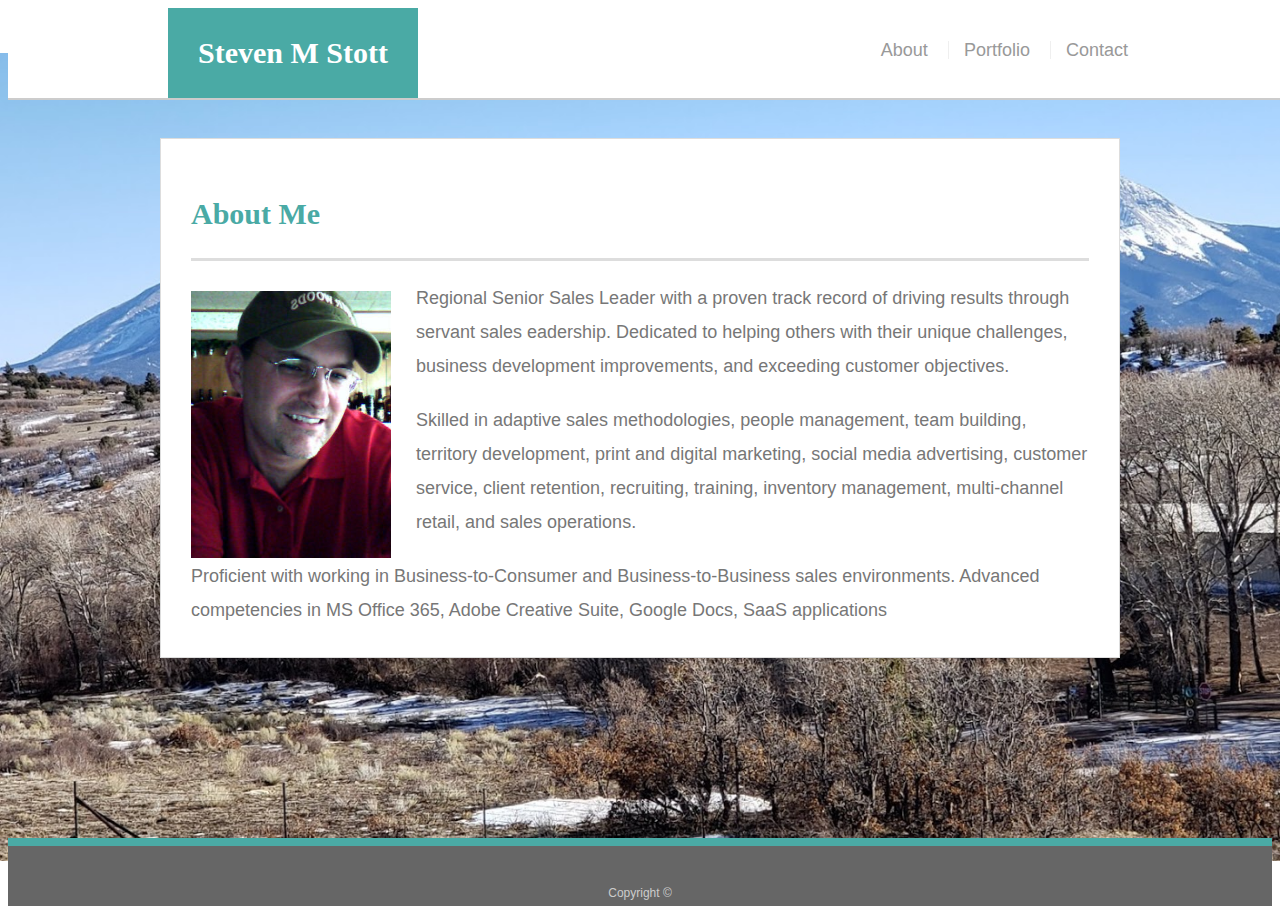
<file: index.html>
<!doctype html>
<html lang="en-us">

<head>
  <meta charset="UTF-8">
  <title>About | Steven M Stott</title>
  <link rel="stylesheet" type="text/css" href="assets/css/style-responsive.css">
  <meta name="viewport" content="width=device-width, initial-scale=1.0">
  
  <style>
    @media screen and (max-width: 640px) {
      div.example
        display: none;
    @media screen and (max-width: 768px) {
        div.example
          display: none;
    @media screen and (max-width: 980px) {
          div.example
            display: none;
  
  </style>

</head>

<body>

  <header id="masthead">
    <div class="container">
      <a href="index.html" id="logo">Steven M Stott</a>
      <nav>
          <a href="index.html">About</a>
        <a href="portfolio.html">Portfolio</a>
        <a href="contact.html">Contact</a>
      </nav>
    </div>
  </header>

  <div id="main-container" class="container">
    <section class="main-section">
      <h1>About Me</h1>

      <img src=" assets/images/Stott copy.jpg" class="auth-image" alt="Steven M Stott">

      <p>Regional Senior Sales Leader with a proven track record of driving results through
        servant sales eadership. Dedicated to helping others with their unique challenges,
        business development improvements, and exceeding customer objectives.</p>

      <p>Skilled in adaptive sales methodologies, people management, team building, territory
        development, print and digital marketing, social media advertising, customer service,
        client retention, recruiting, training, inventory management, multi-channel retail, and
        sales
        operations.</p>

      <p>Proficient with working in Business-to-Consumer and Business-to-Business sales
        environments.
        Advanced competencies in MS Office 365, Adobe Creative Suite, Google Docs, SaaS
        applications</p>

    </section>

  </div>

  <footer>
    <div class="container">
      Copyright &copy;
    </div>
  </footer>
</body>

</html>
</file>
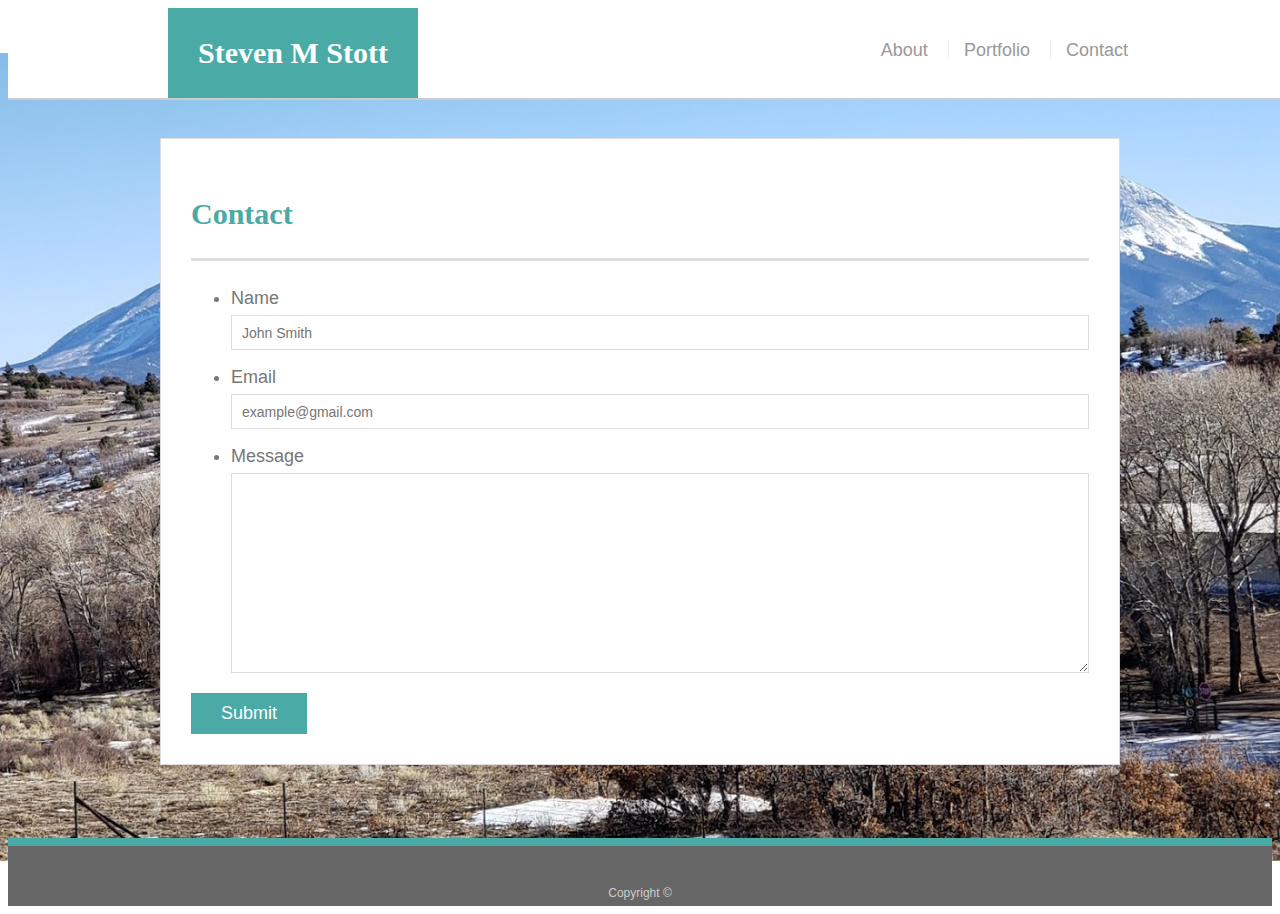
<file: contact-responsive.html>
<!doctype html>
<html lang="en-us">

<head>
  <meta charset="UTF-8">
  <title>Contact | Steven M Stott</title>
  <link rel="stylesheet" type="text/css" href="assets/css/style-responsive.css">
  <meta name="viewport" content="width=device-width, initial-scale=1.0">

  <style>
    @media screen and (max-width: 640px) {
      div.example {
        display: none;
      }

      @media screen and (max-width: 768px) {
        div.example {
          display: none;
        }

        @media screen and (max-width: 980px) {
          div.example {
            display: none;
          }
        }
  </style>
</head>

<body>

  <header id="masthead">
    <div class="container">
      <a href="index.html" id="logo">Steven M Stott</a>
      <nav>
        <a href="index-responsive.html">About</a>
        <a href="portfolio-responsive.html">Portfolio</a>
        <a href="contact-responsive.html">Contact</a>
      </nav>
    </div>
  </header>

  <div id="main-container" class="container">
    <section class="main-section">
      <h1>Contact</h1>

      <form id="contact-form">
        <ul>
          <li>
            <label for="name">Name</label>
            <input type="text" id="name" name="name" placeholder="John Smith" required="required">
          </li>
          <li>
            <label for="email">Email</label>
            <input type="email" id="email" name="email" placeholder="example@gmail.com" required="required">
          </li>
          <li>
            <label for="message">Message</label>
            <textarea id="message" name="message" required="required"></textarea>
          </li>
        </ul>
        <input type="submit">
      </form>

    </section>

  </div>

  <footer>
    <div class="container">
      Copyright &copy;
    </div>
  </footer>
</body>

</html>
</file>
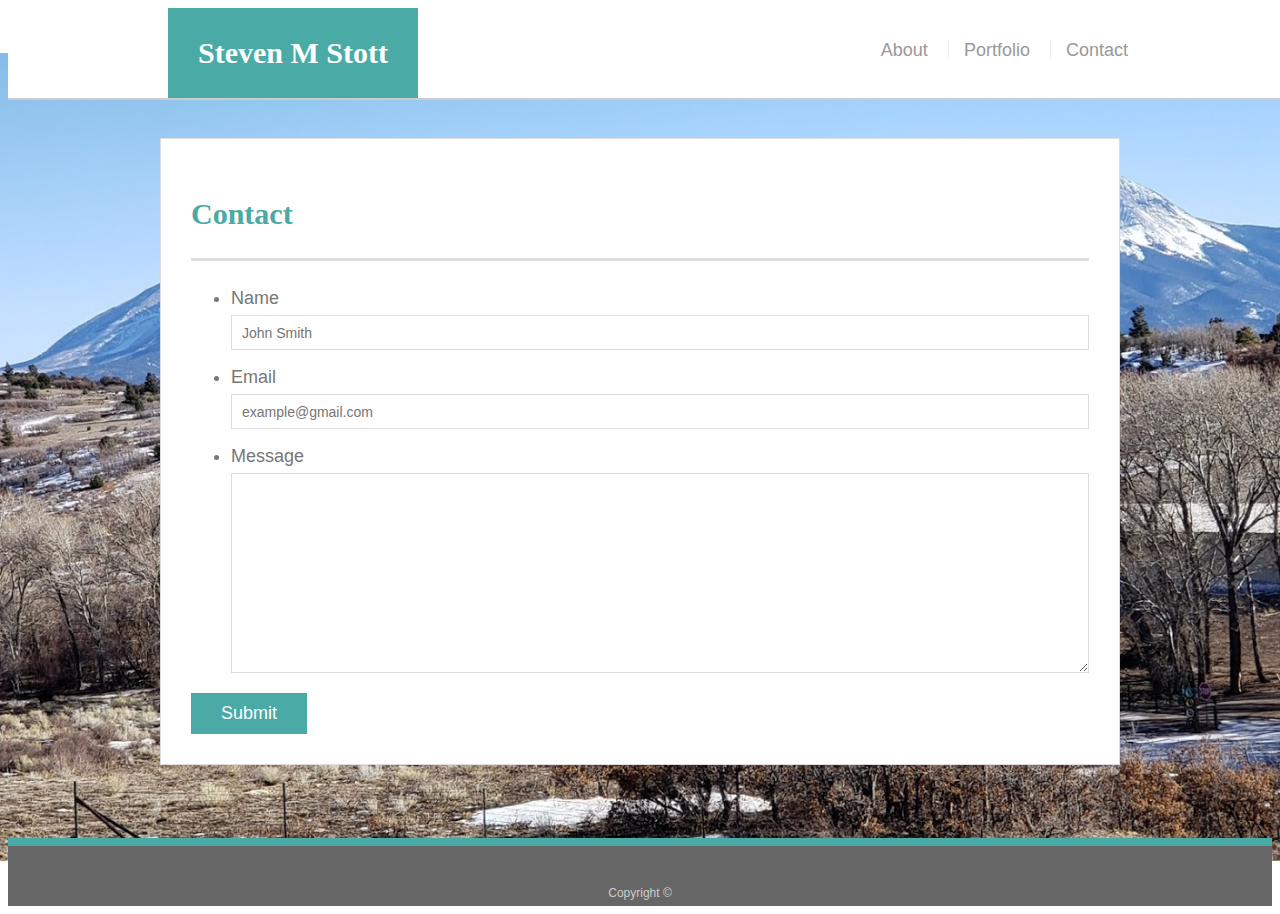
<file: contact.html>
<!doctype html>
<html lang="en-us">

<head>
  <meta charset="UTF-8">
  <title>Contact | Steven M Stott</title>
  <link rel="stylesheet" type="text/css" href="assets/css/style-responsive.css">
  <meta name="viewport" content="width=device-width, initial-scale=1.0">

  <style>
    @media screen and (max-width: 640px) {
      div.example {
        display: none;
      }

      @media screen and (max-width: 768px) {
        div.example {
          display: none;
        }

        @media screen and (max-width: 980px) {
          div.example {
            display: none;
          }
        }
  </style>
</head>

<body>

  <header id="masthead">
    <div class="container">
      <a href="index.html" id="logo">Steven M Stott</a>
      <nav>
        <a href="index.html">About</a>
        <a href="portfolio.html">Portfolio</a>
        <a href="contact.html">Contact</a>
      </nav>
    </div>
  </header>

  <div id="main-container" class="container">
    <section class="main-section">
      <h1>Contact</h1>

      <form id="contact-form">
        <ul>
          <li>
            <label for="name">Name</label>
            <input type="text" id="name" name="name" placeholder="John Smith" required="required">
          </li>
          <li>
            <label for="email">Email</label>
            <input type="email" id="email" name="email" placeholder="example@gmail.com" required="required">
          </li>
          <li>
            <label for="message">Message</label>
            <textarea id="message" name="message" required="required"></textarea>
          </li>
        </ul>
        <input type="submit">
      </form>

    </section>

  </div>

  <footer>
    <div class="container">
      Copyright &copy;
    </div>
  </footer>
</body>

</html>
</file>
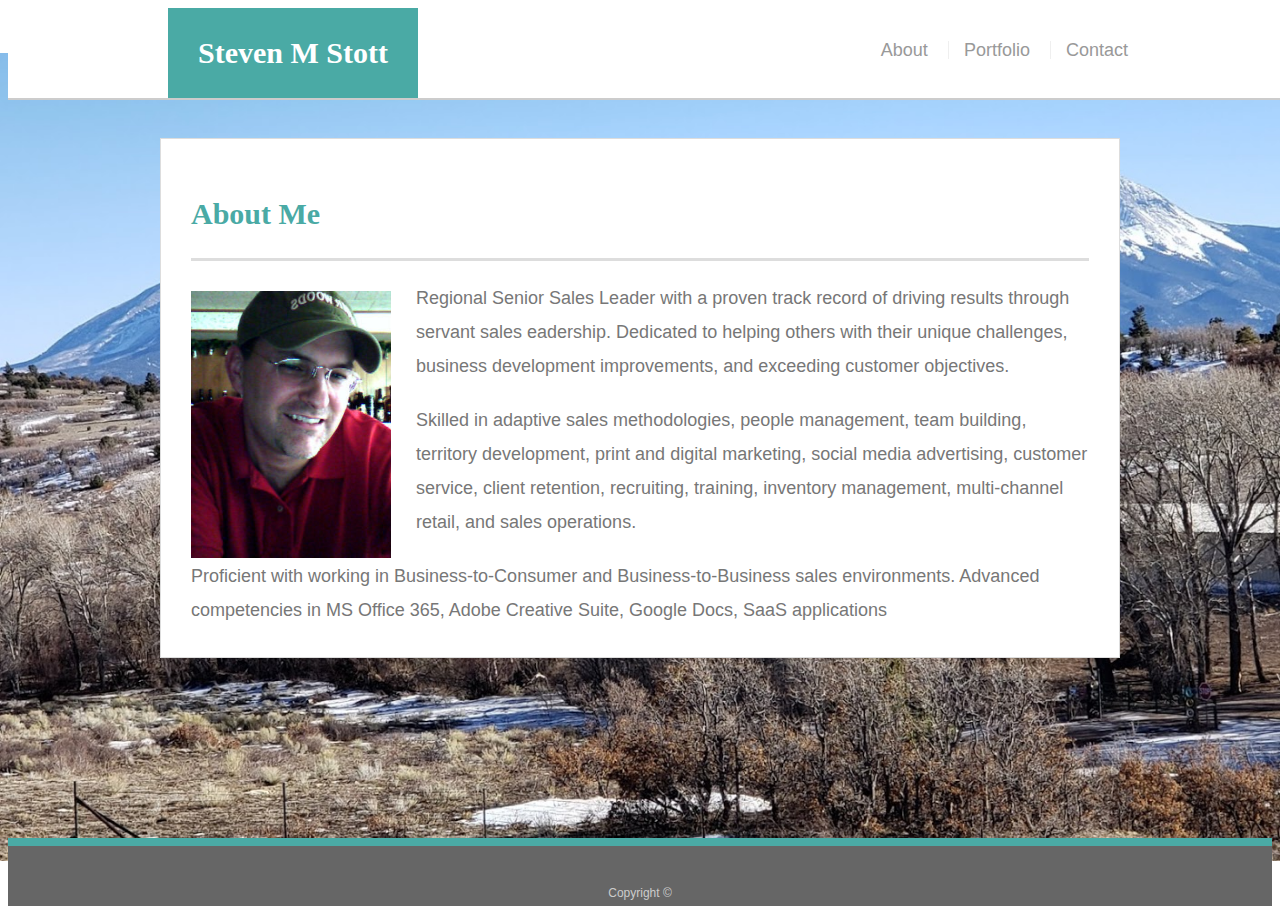
<file: index-responsive.html>
<!doctype html>
<html lang="en-us">

<head>
  <meta charset="UTF-8">
  <title>About | Steven M Stott</title>
  <link rel="stylesheet" type="text/css" href="assets/css/style-responsive.css">
  <meta name="viewport" content="width=device-width, initial-scale=1.0">
  
  <style>
    @media screen and (max-width: 640px) {
      div.example
        display: none;
    @media screen and (max-width: 768px) {
        div.example
          display: none;
    @media screen and (max-width: 980px) {
          div.example
            display: none;
  
  </style>

</head>

<body>

  <header id="masthead">
    <div class="container">
      <a href="index.html" id="logo">Steven M Stott</a>
      <nav>
        <a href="index-responsive.html">About</a>
        <a href="portfolio-responsive.html">Portfolio</a>
        <a href="contact-responsive.html">Contact</a>
      </nav>
    </div>
  </header>

  <div id="main-container" class="container">
    <section class="main-section">
      <h1>About Me</h1>

      <img src=" assets/images/Stott copy.jpg" class="auth-image" alt="Steven M Stott">

      <p>Regional Senior Sales Leader with a proven track record of driving results through
        servant sales eadership. Dedicated to helping others with their unique challenges,
        business development improvements, and exceeding customer objectives.</p>

      <p>Skilled in adaptive sales methodologies, people management, team building, territory
        development, print and digital marketing, social media advertising, customer service,
        client retention, recruiting, training, inventory management, multi-channel retail, and
        sales
        operations.</p>

      <p>Proficient with working in Business-to-Consumer and Business-to-Business sales
        environments.
        Advanced competencies in MS Office 365, Adobe Creative Suite, Google Docs, SaaS
        applications</p>

    </section>

  </div>

  <footer>
    <div class="container">
      Copyright &copy;
    </div>
  </footer>
</body>

</html>
</file>
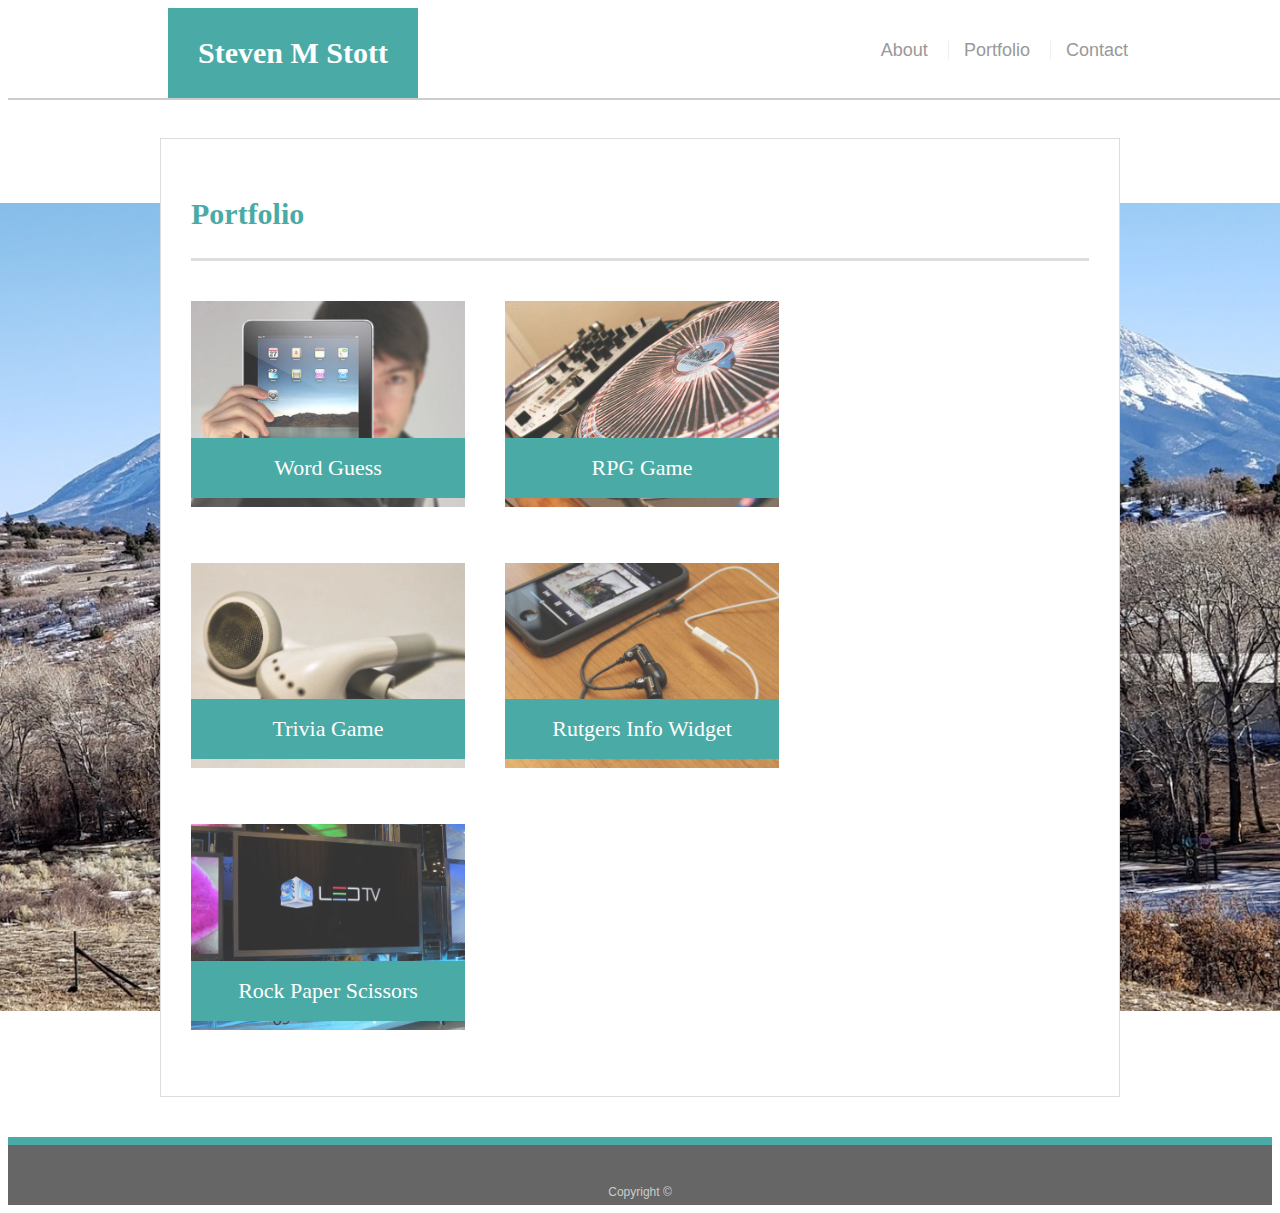
<file: portfolio-responsive.html>
<!doctype html>
<html lang="en-us">

<head>
  <meta charset="UTF-8">
  <title>Contact | Steven M Stott</title>
  <link rel="stylesheet" type="text/css" href="assets/css/style-responsive.css">
  <meta name="viewport" content="width=device-width, initial-scale=1.0">

  <style>
    @media screen and (max-width: 640px) {
      div.example {
        display: none;
      }

      @media screen and (max-width: 768px) {
        div.example {
          display: none;
        }

        @media screen and (max-width: 980px) {
          div.example {
            display: none;
          }
        }
  </style>
</head>

<body>

  <header id="masthead">
    <div class="container">
      <a href="index.html" id="logo">Steven M Stott</a>
      <nav>
        <a href="index-responsive.html">About</a>
        <a href="portfolio-responsive.html">Portfolio</a>
        <a href="contact-responsive.html">Contact</a>
      </nav>
    </div>
  </header>

  <div id="main-container" class="container">
    <section class="main-section">
      <h1>Portfolio</h1>

      <div class="work">
        <img src="assets/images/technics-q-c-640-480-1.jpg" alt="Word Guess">

        <h3>Word Guess</h3>
      </div>
      <div class="work">
        <img src="assets/images/technics-q-c-640-480-2.jpg" alt="RPG Game">

        <h3>RPG Game</h3>
      </div>
      <div class="work">
        <img src="assets/images/technics-q-c-640-480-5.jpg" alt="Trivia Game">

        <h3>Trivia Game</h3>
      </div>
      <div class="work">
        <img src="assets/images/technics-q-c-640-480-7.jpg" alt="Rutgers Info Widget">

        <h3>Rutgers Info Widget</h3>
      </div>
      <div class="work">
        <img src="assets/images/technics-q-c-640-480-9.jpg" alt="Rock Paper Scissors">

        <h3>Rock Paper Scissors</h3>
      </div>

    </section>

  </div>

  <footer>
    <div class="container">
      Copyright &copy;
    </div>
  </footer>
</body>

</html>
</file>
<file: assets/css/style-responsive.css>
body {
    font-family: Arial, "Helvetica Neue", Helvetica, sans-serif;
    font-size: 18px;
    line-height: 34px;
    color: #777777;
    background: url("../images/The Sisters Background.jpg") no-repeat center center/100%;
  }
  
  * {
    box-sizing: border-box;
  }
  
  /* general */
  
  .container {
    width: 100%;
    max-width: 960px;
    margin: 0 auto;
    clear: both;
  }
  
  h1,
  h2,
  h3,
  p {
    margin-bottom: 20px;
  }
  
  p:last-child {
    margin-bottom: 0;
  }
  
  h1,
  h2,
  h3 {
    font-family: Georgia, Times, "Times New Roman", serif;
    font-weight: 700;
    color: #4aaaa5;
  }
  
  h1 {
    padding-bottom: 20px;
    font-size: 30px;
    line-height: 49px;
    border-bottom: 3px solid #dddddd;
  }
  
  h2,
  h3 {
    font-size: 22px;
  }
  
  /* header */
  
  #masthead {
    position: fixed;
    z-index: 99;
    width: 100%;
    margin: 0 0 30px;
    overflow: auto;
    color: #ffffff;
    background: #ffffff;
    border-bottom: 2px solid #cccccc;
  }
  
  #logo {
    float: left;
    width: 250px;
    height: 90px;
    font-family: Georgia, Times, "Times New Roman", serif;
    font-size: 30px;
    font-weight: 700;
    line-height: 90px;
    color: #ffffff;
    text-align: center;
    text-decoration: none;
    background: #4aaaa5;
  }
  
  nav {
    float: right;
    margin-top: 25px;
  }
  
  nav a {
    display: inline-block;
    padding-left: 15px;
    margin-left: 15px;
    line-height: 18px;
    color: #999;
    text-decoration: none;
    border-left: 1px solid #efefef;
  }
  
  nav a:first-child {
    border-left: 0 none;
  }
  
  /* footer */
  
  footer {
    padding: 30px 0;
    clear: both;
    font-size: 12px;
    color: #ffffff;
    color: #cccccc;
    text-align: center;
    background: #666666;
    border-top: 8px solid #4aaaa5;
    height: 50px;
  }
  
  h3, h2 {
    padding-bottom: 20px;
    margin-bottom: 15px;
    line-height: 22px;
    border-bottom: 2px solid #eeeeee;
  }
  
  /* main */
  
  #main-container {
    padding-top: 130px;
    min-height: calc(100vh - 70px);
  }
  
  .main-section {
    float: left;
    width: 100%;
    max-width: 960px;
    padding: 30px;
    margin: 0 0 40px;
    background: #ffffff;
    border: 1px solid #dddddd;
  }
  
  /* portfolio page */
  
  .work {
    position: relative;
    float: left;
    width: 274px;
    margin: 20px 0 25px;
    overflow: auto;
  }
  
  .work:nth-child(even) {
    margin-right: 40px;
  }
  
  .work img {
    width: 100%;
    border: 0 none;
    opacity: 0.8;
  }
  
  .work h3 {
    position: absolute;
    bottom: 20px;
    width: 100%;
    padding: 15px;
    margin-bottom: 0;
    font-weight: 300;
    line-height: 30px;
    color: #ffffff;
    text-align: center;
    background: #4aaaa5;
    border-bottom: 0;
  }
  
  .auth-image {
    float: left;
    width: 200px;
    height: auto;
    margin-top: 10px;
    margin-right: 25px;
  }
  
  /* contact page */
  
  #contact-form ul {
    margin-bottom: 20px;
  }
  
  #contact-form li {
    margin-bottom: 10px;
  }
  
  label,
  input[type=text],
  input[type=email],
  textarea {
    display: block;
    width: 100%;
  }
  
  input[type=text],
  input[type=email],
  textarea {
    height: 35px;
    padding: 0 10px;
    font-size: 14px;
    border: 1px solid #dddddd;
  }
  
  textarea {
    height: 200px;
  }
  
  input[type=submit] {
    padding: 10px 30px;
    font-size: 18px;
    color: #ffffff;
    cursor: pointer;
    background: #4aaaa5;
    border: 0 none;
  }
</file>
